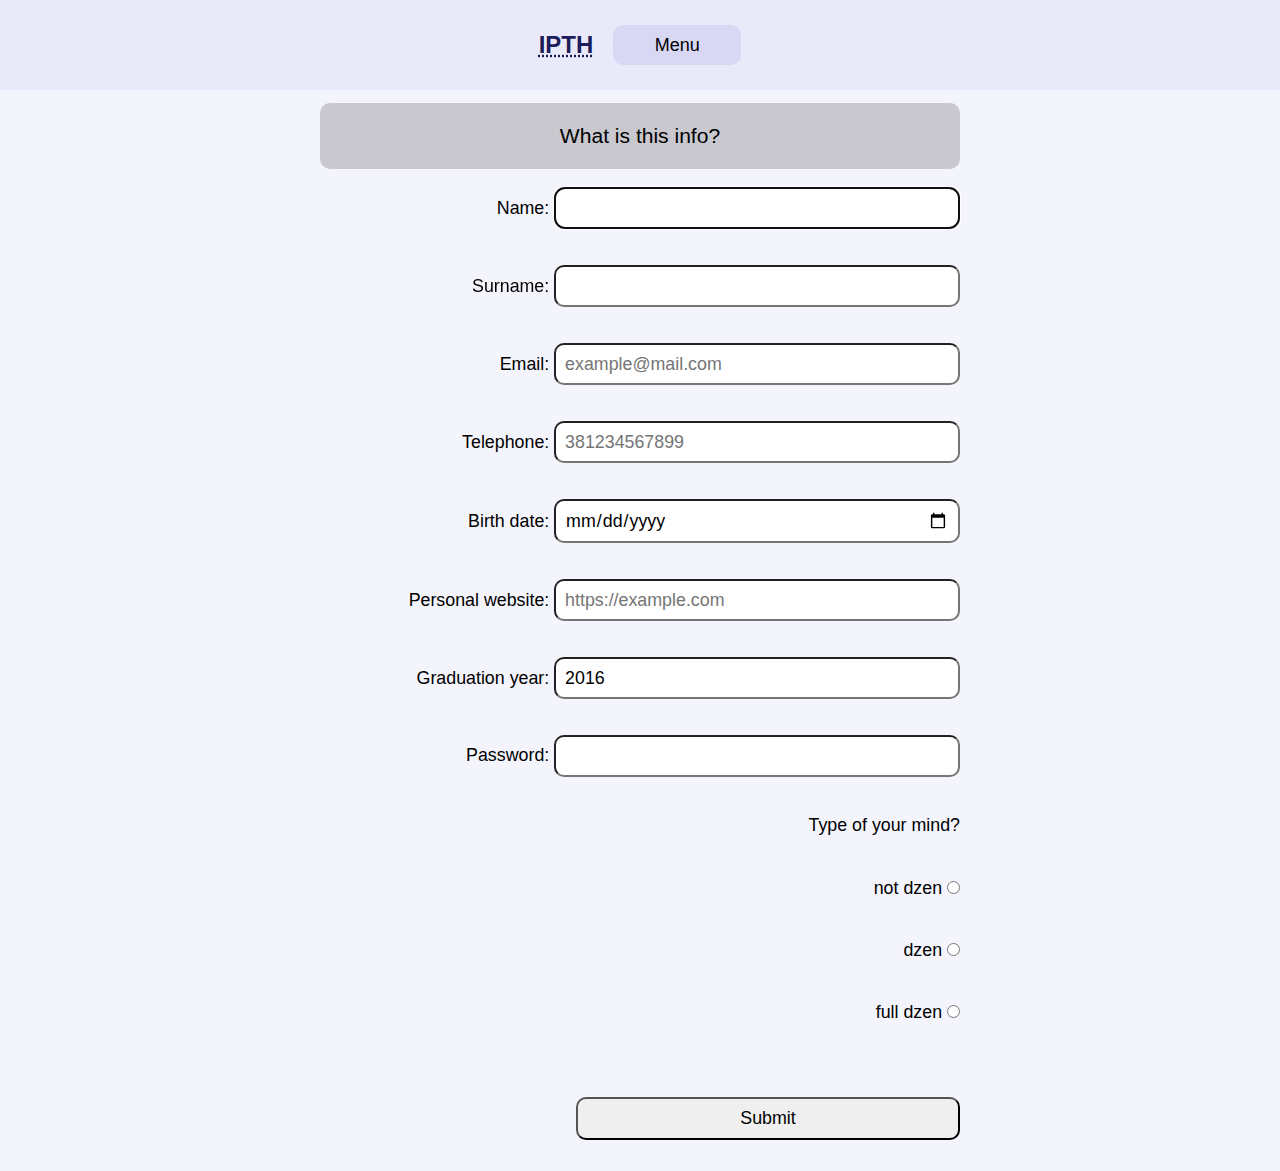
<file: l2/signin.html>
<!DOCTYPE html>
<html lang="en">
<head>
    <meta charset="UTF-8">
    <meta name="viewport" content="width=device-width, initial-scale=1.0">
    <title>IpThIsT</title>
    <link rel="stylesheet" href="./css/styles.css">
</head>
<body>
    <header>
        <h1 id="logo"><abbr title="IPT HiSt">IPTH</abbr></h1>
        <nav>
            <button class="dropbtn">Menu</button>

            <div class="dropdw-content">
                <li><a href="./index.html">Main Page</a></li>
                <li><a href="./signin.html">Sign In</a></li>
            </ul>
        </nav>

    </header>

    <main>
        <button id="form-info-btn">What is this info?</button>

        <div id="forminfo" class="modal">
            <div class="modal-content">
                <span class="close">&times;</span>
                <p>Some text in the Modal..</p>
            </div>
        </div>

        <form action="" method="post">
            <p>
                <label>
                    Name:
                    <input type="text" name="name" required="required" pattern="[A-ZА-ЯІЇЄ][a-zA-Z0-9а-яА-ЯіІїЇєЄ]+" autofocus>
                </label>
            </p>
            <p>
                <label>
                    Surname:
                    <input type="text" name="surname" required="required" pattern="[A-ZА-ЯІЇЄ][a-zA-Z0-9а-яА-ЯіІїЇєЄ]+">
                </label>
            </p>
            <p>
                <label>
                    Email: 
                    <input type="email" name="email" required="required" pattern="^[A-Za-z0-9._%+-]+@[A-Za-z0-9.-]+\.[A-Za-z]{2,}$" placeholder="example@mail.com">
                </label>
            </p>
            <p>
                <label>
                    Telephone:
                    <input type="text" name="tel" pattern="^(\+)?(\d{10}|\d{12})$" placeholder="381234567899">
                </label>
            </p>
            <p>
                <label>
                    Birth date:
                    <input type="date" name="birth">
                </label>
            </p>
            <p>
                <label>
                    Personal website:
                    <input type="url" name="website" placeholder="https://example.com">
                </label>
            </p>
            <p>
                <label>
                    Graduation year:
                    <input type="number" name="graduation" min=1991 max=2021 value=2016 required="required">
                </label>
            </p>
            <p>
                <label>
                    Password:
                    <input type="password" name="password" required="required" id="password" pattern="(?=.*[A-Za-z])(?=.*\d)[A-Za-z\d@$!%*#?&]{8,}">
                </label>
            </p>

            <p>
                Type of your mind?
                <p>
                    <label>
                        not dzen
                        <input name="dzen" type="radio" value="nodzen">
                    </label>
                </p>
                <p>
                    <label>
                        dzen
                        <input name="dzen" type="radio" value="dzen"> 
                    </label>
                </p>
                <p>
                    <label>
                        full dzen
                        <input name="dzen" type="radio" value="fdzen">
                    </label>
                </p>
            </p>


            <p>
                <input type="submit">
            </p>
        </form>

    </main>
</body>
</html>
</file>
<file: l2/css/styles.css>
@import "./normalize.css";

html {
    font-family: sans-serif;
    font-size: 12px;
}

header {
    display: flex;
    align-items: center;
    justify-content: center;
    height: 10vh;
    background-color: rgba(200, 200, 240, 0.4);
}

header #logo {
    color: rgba(0, 0, 70, 0.9);
}

header nav {
    position: relative;
    margin-left: 20px;
}


/* Dropdown Menu */
header nav .dropbtn {
    background-color: rgba(200, 200, 240, 0.5);
    min-width: 10vw;
    padding: 10px;
    font-size: 1.5em;
    border: none;
    border-radius: 10px;
    cursor: pointer;
}

header nav .dropdw-content {
    display: none;
    position: absolute;
    background-color: #f9f9f9;
    /* min-width: 30vw; */
    box-shadow: 0px 8px 16px 0px rgba(0, 0, 0, 0.2);
    z-index: 1;
    list-style-type: none;
}

header nav .dropdw-content a {
    color: black;
    min-width: 10vw;
    padding: 12px 16px;
    text-decoration: none;
    display: block;
}
header nav .dropdw-content a:hover {
    background-color: #f1f1f1;
}

header nav:hover .dropdw-content {
    display: flex;
    flex-direction: column;
}

header nav:hover .dropbtn {
    background-color: rgba(200, 200, 240, 0.6);
}

main {
    background-color: rgba(200, 200, 240, 0.2);
    ;
}

main {
    /* margin: 0 auto; */
    padding: 1em;

    font-family: serif;
    font-size: 1.35em;
}

@media screen and (min-width: 900px) {
    main {
        padding: 0.8em 25vw;
        max-width: 60vw;
    }
}

main h1 {
    font-family: sans-serif;
    margin: 0;
    padding: 1em;
    text-align: center;
}

main img, video, audio {
    display: block;
    margin-left: auto;
    margin-right: auto;
    padding: 1.3em;
    max-width: 80vw;
}

main p {
    line-height: 1.5;
}

main p::first-line {
    padding-left: 10px;
}

/* Footer */

footer {
    display: flex;
    align-items: center;
    min-height: 500px;
    color: white;

    background-image: url('../images/rybak.jpg');
    background-position: center;
    background-repeat: no-repeat;
    background-size: 100%;
}

footer a {
    color: rgba(255, 255, 255, 0.7);
}

footer > p {
    margin: 1em;
    font-size: 1.8em;
    font-weight: bold;
    max-width: 60vw;
}

footer address {
    color: rgba(255, 255, 255, 0.8);
    font-size: 0.9em;
    margin: 0.5em;
}

footer aside {
    color: rgba(255, 255, 255, 0.8);
    margin: 1em;
}

/* form styles */

main {
    display: flex;
    flex-direction: column;
}

main form {
    display: flex;
    flex-direction: column;
    align-items:flex-end;
}
main form input {
    width: 30vw;
    padding: 0.5em;
    border-radius: 10px;
}
main form input[type="radio"] {
    width: auto;
}

main form p {
    font-size: 1.1em;
    font-style: bold;
    font-family: sans-serif;
}

/* modal window */

#form-info-btn {
    background-color: rgba(100, 100, 100, 0.3);
    border: none;
    padding: 1em;
    border-radius: 10px;
    font-family: sans-serif;
    font-size: 1.3em;
    transition: all 0.5s;
}

#form-info-btn:hover {
    background-color: rgba(100, 100, 100, 0.8);
    color: white;
}

.modal {
    display: none;
    position: fixed;
    z-index: 1;
    left: 0;
    top: 0;
    width: 100%;
    height: 100%;
    overflow: auto;
    background-color: rgba(0, 0, 0, 0.4);
}

.modal-content {
    background-color: #fefefe;
    margin: 15% auto;
    padding: 20px;
    border: 1px solid #888;
    width: 80%;
}

.close {
    color: #aaa;
    float: right;
    font-size: 28px;
    font-weight: bold;
}

.close:hover,
.close:focus {
    color: black;
    text-decoration: none;
    cursor: pointer;
}
</file>
